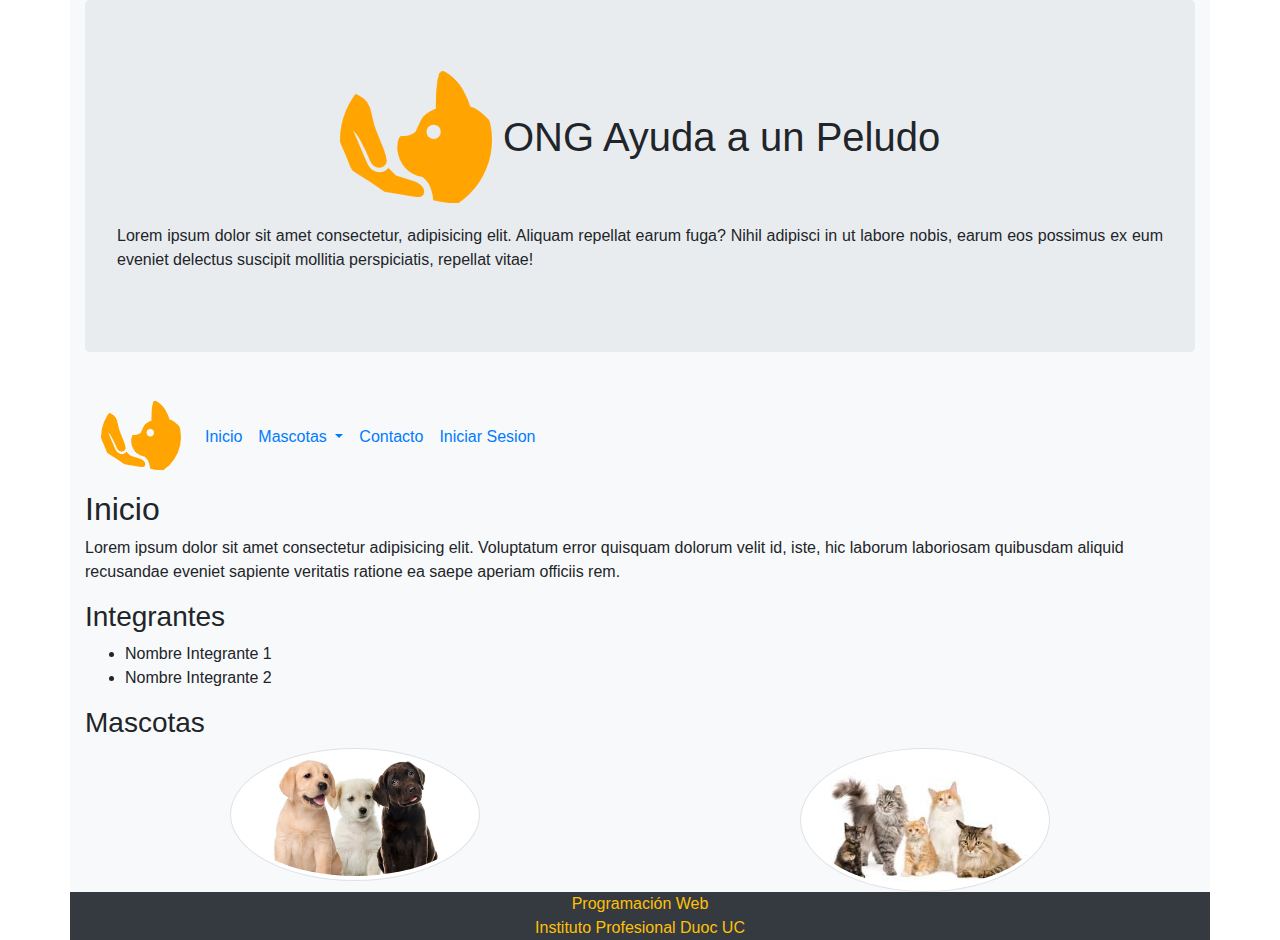
<file: index.html>
<!DOCTYPE html>
<html lang="es">
    <head>
        <title>ONG Ayuda a un peludo</title>
        <meta charset="UTF-8" />
        <meta name="viewport" content="width=device-width, initial-scale=1">
        <link rel="icon" href="img/favicon.ico" type="image/x-icon">
        <link rel="stylesheet" href="https://maxcdn.bootstrapcdn.com/bootstrap/4.5.2/css/bootstrap.min.css">
        <link rel="stylesheet" href="css/estilo.css">
        <script src="https://ajax.googleapis.com/ajax/libs/jquery/3.5.1/jquery.min.js"></script>
        <script src="https://cdnjs.cloudflare.com/ajax/libs/popper.js/1.16.0/umd/popper.min.js"></script>
        <script src="https://maxcdn.bootstrapcdn.com/bootstrap/4.5.2/js/bootstrap.min.js"></script>
    </head>
    <body>
        <div class="container bg-light d-flex flex-column sticky-footer-wrapper min-vh-100">
            <header class="jumbotron">              
                <h1 class="text-center">
                    <img src="img/logo.png" class="rounded-circle" alt="logo"/>
                    <span class="text-nowrap">ONG Ayuda a un Peludo</span>
                </h1>
                <p class="text-justify">
                    Lorem ipsum dolor sit amet consectetur, adipisicing elit. Aliquam repellat earum fuga? Nihil adipisci in ut labore nobis, earum eos possimus ex eum eveniet delectus suscipit mollitia perspiciatis, repellat vitae!
                </p>
            </header>
            <nav class="navbar navbar-expand-md bg-light">
                
                <a class="navbar-brand" href="#">
                    <img src="img/logo.png" class="rounded-circle" width="80" alt="Logo" />
                </a>

                <!-- Links -->
                <ul class="navbar-nav">
                    <li class="nav-item active">
                    <a class="nav-link" href="index.html">Inicio</a>
                    </li>

                    <!-- Dropdown -->
                    <li class="nav-item dropdown">
                        <a class="nav-link dropdown-toggle" href="#" id="navbardrop" data-toggle="dropdown">
                            Mascotas
                        </a>
                        <div class="dropdown-menu">
                            <a class="dropdown-item" href="seccion-perros.html">Perros</a>
                            <a class="dropdown-item" href="seccion-gatos.html">Gatos</a>
                        </div>
                    </li>

                    <li class="nav-item">
                        
                        <a class="nav-link" href="contacto.html">Contacto</a>
                    </li>
                <li class="nav-item">
                        
                        <a class="nav-link" href="Login.html">Iniciar Sesion</a>
                    </li>

                </ul>


            </nav>
            <main class="flex-fill">
                <div class="row">
                    <div class="col-12">
                        <h2>Inicio</h2>
                        <p>
                            Lorem ipsum dolor sit amet consectetur adipisicing elit. 
                            Voluptatum error quisquam dolorum velit id, iste, hic laborum 
                            laboriosam quibusdam aliquid recusandae eveniet sapiente veritatis 
                            ratione ea saepe aperiam officiis rem.
                        </p>
                    </div>
                </div>  
                <div class="row">
                    <div class="col-12">
                        <section>
                            <h3>Integrantes</h3>
                            <ul>
                                <li>Nombre Integrante 1</li>
                                <li>Nombre Integrante 2</li>
                            </ul>
                        </section>
                    </div>
                </div>  
                <div class="row">
                    <div class="col-12">
                        <section>
                            <h3>Mascotas</h3>
                        </section>
                    </div>
                </div>  
                <div class="row">
                    <div class="col-6 text-center">
                        <a href="seccion-perros.html" title="Perros">
                            <img src="img/seccion-perros.jpg" title="Perros" alt="Perros" class="rounded-circle img-thumbnail" width="250"  />
                        </a>
                    </div>
                    <div class="col-6 text-center">
                        <a href="seccion-gatos.html" title="Gatos">
                            <img src="img/seccion-gatos.jpeg" title="Gatos" alt="Gatos"  class="rounded-circle img-thumbnail" width="250"/>
                        </a>
                    </div>
                </div>        
            </main>
            <footer>
                <div class="row bg-dark">
                    <div class="col-12 text-center text-warning">
                            Programación Web<br/>
                            Instituto Profesional Duoc UC
                    </div>
                </div>
            </footer>
        </div>        
    </body>
</html>
</file>
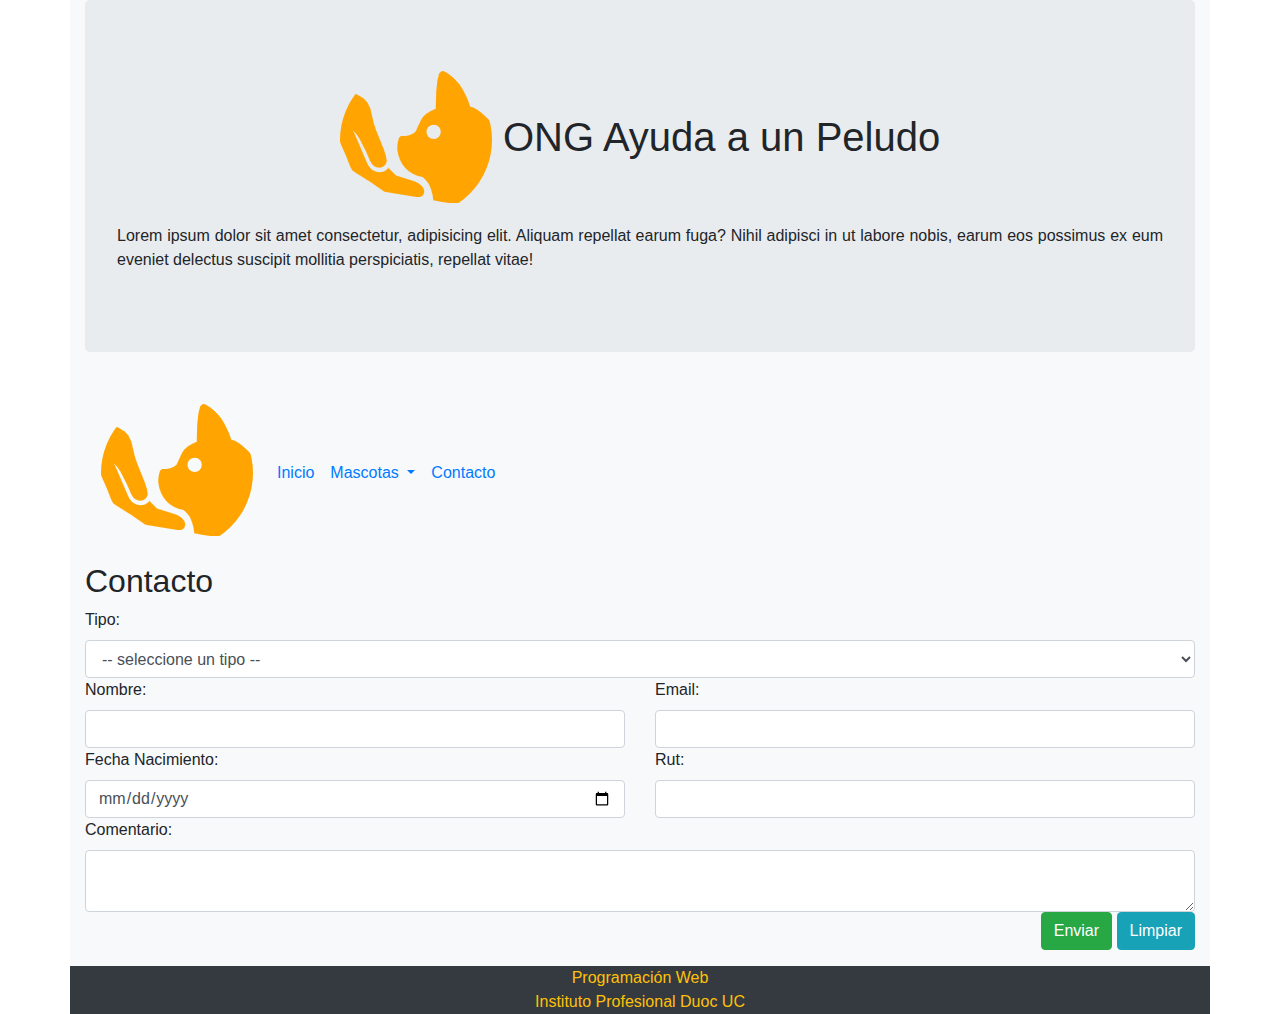
<file: contacto.html>
<!DOCTYPE html>
<html lang="es">
    <head>
        <title>ONG Ayuda a un peludo</title>
        <meta charset="UTF-8" />
        <meta name="viewport" content="width=device-width, initial-scale=1">
        <link rel="icon" href="img/favicon.ico" type="image/x-icon">
        <link rel="stylesheet" href="https://maxcdn.bootstrapcdn.com/bootstrap/4.5.2/css/bootstrap.min.css">
        <link rel="stylesheet" href="css/validaciones.css" >
        <script src="https://ajax.googleapis.com/ajax/libs/jquery/3.5.1/jquery.min.js"></script>
        <script src="https://cdnjs.cloudflare.com/ajax/libs/popper.js/1.16.0/umd/popper.min.js"></script>
        <script src="https://maxcdn.bootstrapcdn.com/bootstrap/4.5.2/js/bootstrap.min.js"></script>
        <script src="js/formulario-contacto.js"></script>
                                                                                                  
    </head>
    <body>
        <div class="container bg-light d-flex flex-column sticky-footer-wrapper min-vh-100">
            <header class="jumbotron">
                <h1 class="text-center">
                    <img src="img/logo.png" class="rounded-circle" alt="logo"/>
                    <span class="text-nowrap">ONG Ayuda a un Peludo</span>
                </h1>
                <p class="text-justify">
                    Lorem ipsum dolor sit amet consectetur, adipisicing elit. Aliquam repellat earum fuga? Nihil adipisci in ut labore nobis, earum eos possimus ex eum eveniet delectus suscipit mollitia perspiciatis, repellat vitae!
                </p>
            </header>
            
            <nav class="navbar navbar-expand-md bg-light">
                
                <a class="navbar-brand" href="#">
                    <img src="img/logo.png" class="rounded-circle" alt="Logo" />
                </a>

                <!-- Links -->
                <ul class="navbar-nav">
                    <li class="nav-item">
                    <a class="nav-link" href="index.html">Inicio</a>
                    </li>

                    <!-- Dropdown -->
                    <li class="nav-item dropdown">
                        <a class="nav-link dropdown-toggle" href="#" id="navbardrop" data-toggle="dropdown">
                            Mascotas
                        </a>
                        <div class="dropdown-menu">
                            <a class="dropdown-item" href="seccion-perros.html">Perros</a>
                            <a class="dropdown-item" href="seccion-gatos.html">Gatos</a>
                        </div>
                        </li>

                    <li class="nav-item">
                    <a class="nav-link" href="contacto.html">Contacto</a>
                    </li>
                </ul>
            </nav>

            <main class="flex-fill">
                <section>
                    <h2>Contacto</h2>
                    <div class="form-group">
                        <form id="formulario-contacto" name="formularioContacto" action="formulario-enviado.html" method="POST" >

                            <div class="row">
                                <div class="col-md-12">
                                    <label for="fieldTipoContacto">
                                            Tipo:<span class="alert alert-danger" role="alert"></span>
                                    </label>
                                    <select id="fieldTipoContacto" name="tipoContacto" class="form-control">
                                        <option value="" >-- seleccione un tipo --</option>
                                        <option value="felicitaciones">Felicitaciones</option>
                                        <option value="sugerencia">Sugerencia</option>
                                        <option value="reclamo">Reclamo</option>
                                    </select>
                                </div>
                            </div>
                            <div class="row">
                                <div class="col-md-6">
                                    <label for="fieldNombre">
                                            Nombre:<span class="alert alert-danger" role="alert"></span> 
                                    </label>                       
                                    <input id="fieldNombre" class="form-control" type="text" name="nombre" />
                                </div>
                                <div class="col-md-6">
                                    <label for="fieldEmail">
                                            Email:
                                            <span class="alert alert-danger" role="alert"></span> 
                                    </label>
                                    <input id="fieldEmail" class="form-control" type="email" name="email" />
                                </div>
                            </div>
                            <div class="row">
                                <div class="col-md-6">
                                    <label for="fieldFechaNacimiento">
                                            Fecha Nacimiento:
                                            <span class="alert alert-danger" role="alert"></span> 
                                    </label>
                                    <input id="fieldFechaNacimiento" class="form-control" type="date" name="fecha_nacimiento" />
                                </div>                            
                                <div class="col-md-6">
                                    <label for="fieldRut">
                                            Rut:
                                            <span class="alert alert-danger" role="alert"></span> 
                                    </label>
                                    <input id="fieldRut" class="form-control" type="text" name="rut" />
                                </div>
                            </div>
                            <div class="row">
                                <div class="col-md-12">
                                    <label for="fieldComentario">
                                            Comentario:
                                            <span class="alert alert-danger" role="alert"></span> 
                                    </label>
                                    <textarea id="fieldComentario" class="form-control" name="comentario"></textarea>
                                </div>
                            </div>
                            <div class="row">
                                <div class="col-md-12 text-right">
                                    <button type="submit" class="btn btn-success" name="submit">Enviar</button>
                                    <button type="reset" class="btn btn-info" name="reset">Limpiar</button>
                                </div>
                            </div>
                        </form>
                    </div>
                </section>      
            </main>
            <footer>
                <div class="row bg-dark">
                    <div class="col-12 text-center text-warning">
                            Programación Web<br/>
                            Instituto Profesional Duoc UC
                    </div>
                </div>
            </footer>      
        </div>
    </body>
</html>
</file>
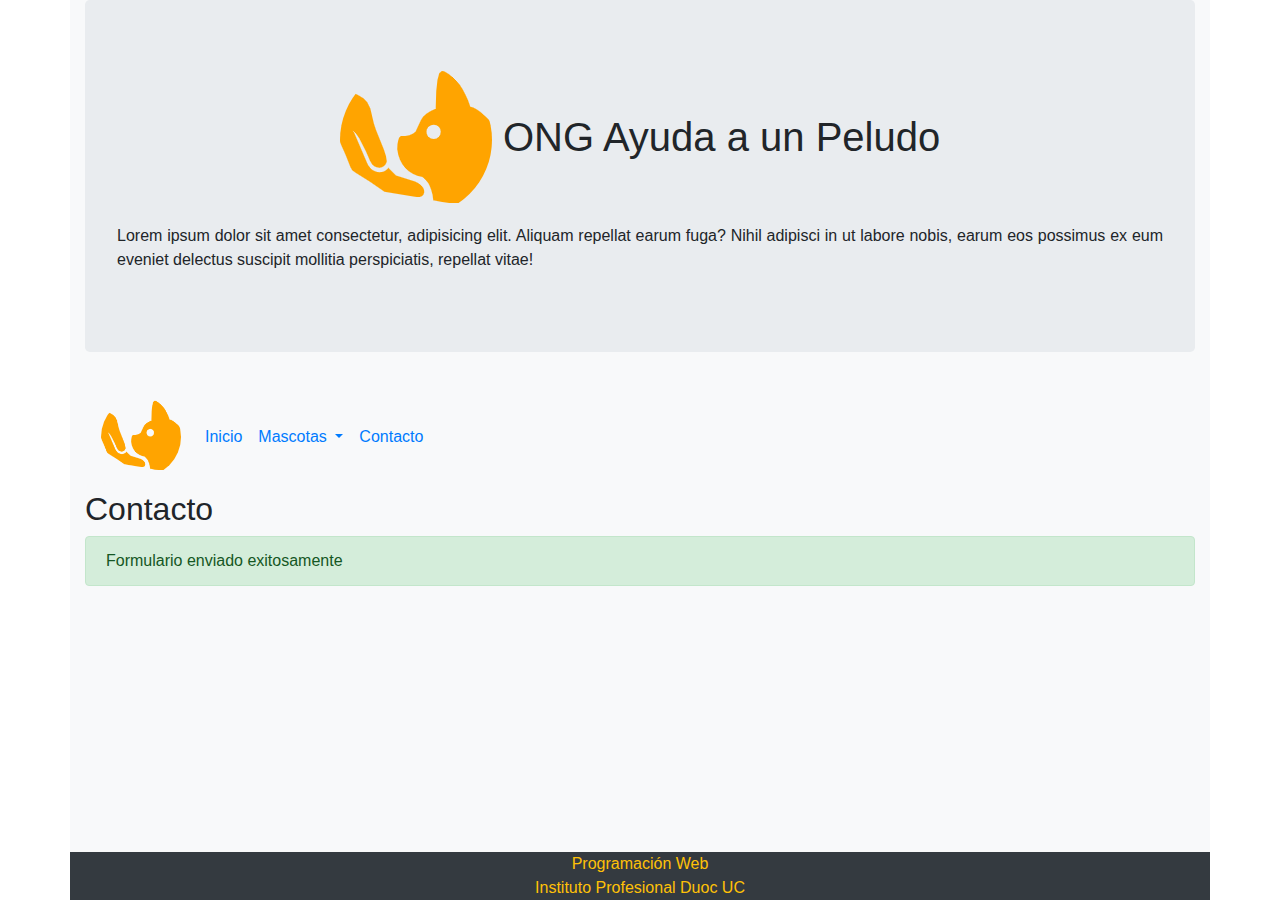
<file: formulario-enviado.html>
<!DOCTYPE html>
<html lang="es">
    <head>
        <title>ONG Ayuda a un peludo</title>
        <meta charset="UTF-8" />
        <meta name="viewport" content="width=device-width, initial-scale=1">
        <link rel="stylesheet" href="https://maxcdn.bootstrapcdn.com/bootstrap/4.5.2/css/bootstrap.min.css">
        <link rel="stylesheet" href="css/validaciones.css" >
        <link rel="icon" href="img/favicon.ico" type="image/x-icon">
        <script src="https://ajax.googleapis.com/ajax/libs/jquery/3.5.1/jquery.min.js"></script>
        <script src="https://cdnjs.cloudflare.com/ajax/libs/popper.js/1.16.0/umd/popper.min.js"></script>
        <script src="https://maxcdn.bootstrapcdn.com/bootstrap/4.5.2/js/bootstrap.min.js"></script>
        <script src="js/formulario-contacto.js"></script>
    </head>
    <body>
        <div class="container bg-light d-flex flex-column sticky-footer-wrapper min-vh-100">
            <header class="jumbotron">
                
                <h1 class="text-center">
                    <img src="img/logo.png" class="rounded-circle" alt="logo"/>
                    <span class="text-nowrap">ONG Ayuda a un Peludo</span>
                </h1>
                <p class="text-justify">
                    Lorem ipsum dolor sit amet consectetur, adipisicing elit. 
                    Aliquam repellat earum fuga? Nihil adipisci in ut labore nobis,
                    earum eos possimus ex eum eveniet delectus suscipit mollitia perspiciatis, 
                    repellat vitae!
                </p>
            </header>

            <nav class="navbar navbar-expand-md bg-light">
                
                <a class="navbar-brand" href="#">
                    <img src="img/logo.png" class="rounded-circle" width="80" alt="Logo" />
                </a>

                <!-- Links -->
                <ul class="navbar-nav">
                    <li class="nav-item">
                    <a class="nav-link" href="index.html">Inicio</a>
                    </li>

                    <!-- Dropdown -->
                    <li class="nav-item dropdown">
                        <a class="nav-link dropdown-toggle" href="#" id="navbardrop" data-toggle="dropdown">
                            Mascotas
                        </a>
                        <div class="dropdown-menu">
                            <a class="dropdown-item" href="#">Perros</a>
                            <a class="dropdown-item" href="#">Gatos</a>
                        </div>
                        </li>

                    <li class="nav-item">
                    <a class="nav-link" href="contacto.html">Contacto</a>
                    </li>
                </ul>
            </nav>            
            <main class="flex-fill">
                <section>
                    <h2>Contacto</h2>
                    
                    <div class="alert alert-success" role="alert">
                        Formulario enviado exitosamente
                    </div> 
                </section> 
            </main>
            <footer>
                <div class="row bg-dark">
                    <div class="col-12 text-center text-warning">
                            Programación Web<br/>
                            Instituto Profesional Duoc UC
                    </div>
                </div>
            </footer>           
        </div>
    </body>
</html>
</file>
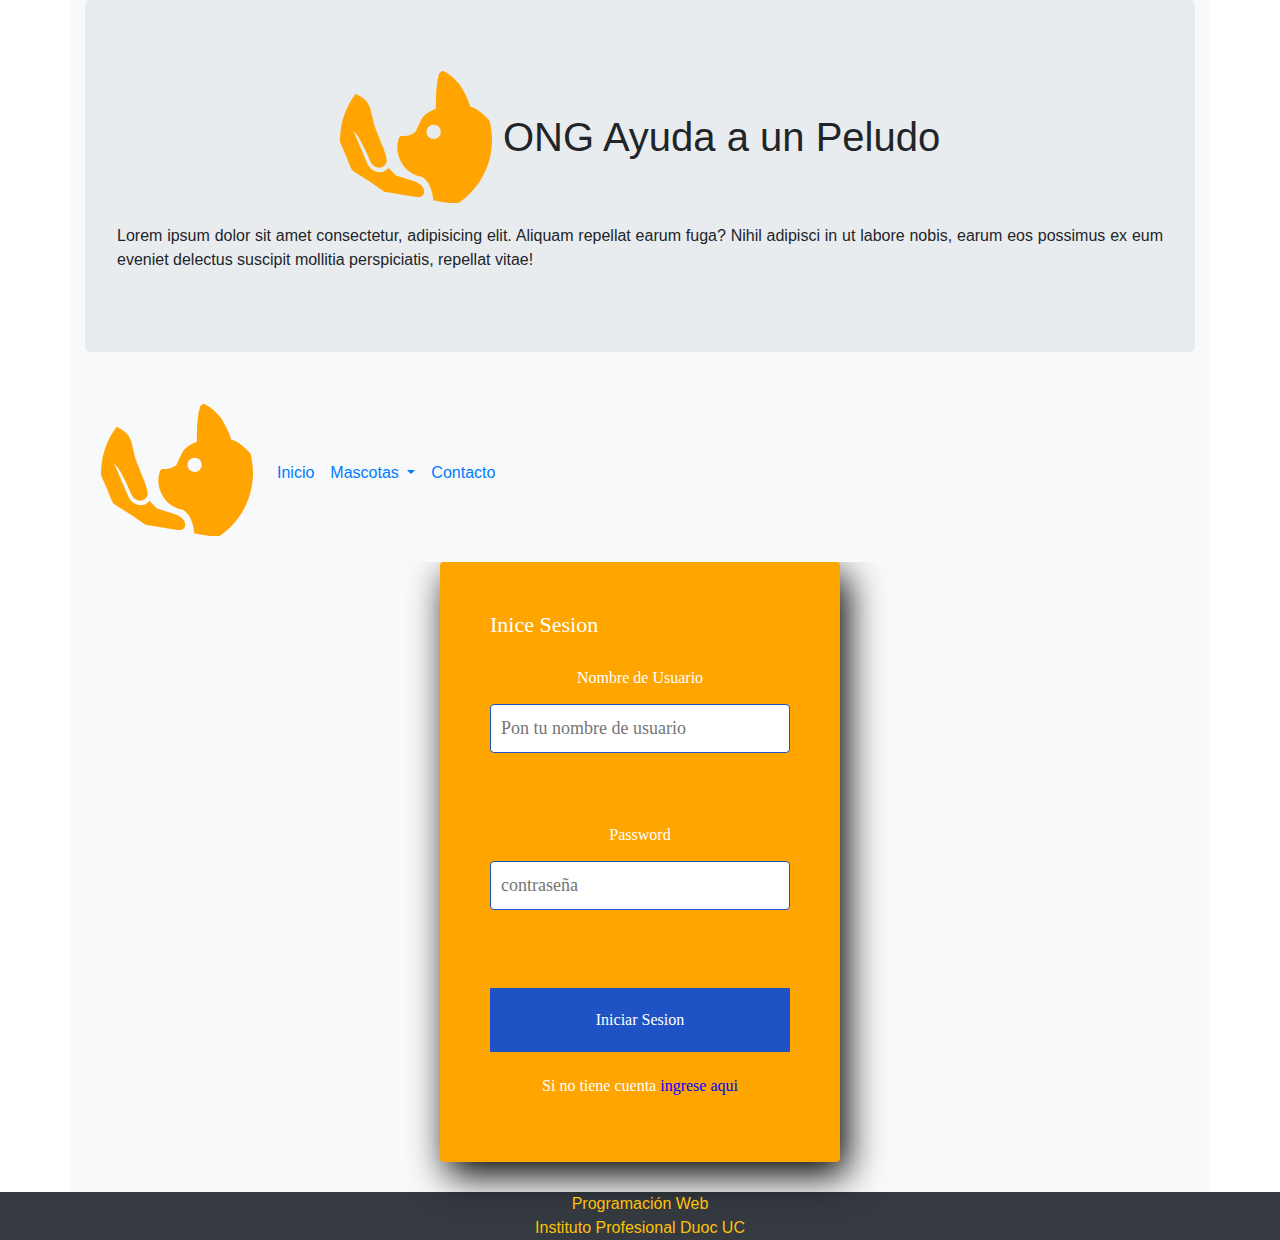
<file: Login.html>
<!DOCTYPE html>
<html lang="es">
    <head>
        <title>ONG Ayuda a un peludo</title>
        <meta charset="UTF-8" />
        <meta name="viewport" content="width=device-width, initial-scale=1">
        <link rel="icon" href="img/favicon.ico" type="image/x-icon">
        <link rel="stylesheet" href="https://maxcdn.bootstrapcdn.com/bootstrap/4.5.2/css/bootstrap.min.css">
        <link rel="stylesheet" href="css/validaciones.css" >
        <link type="text/css" href="./css/login.css" rel="stylesheet" />
        <script src="https://ajax.googleapis.com/ajax/libs/jquery/3.5.1/jquery.min.js"></script>
        <script src="https://cdnjs.cloudflare.com/ajax/libs/popper.js/1.16.0/umd/popper.min.js"></script>
        <script src="https://maxcdn.bootstrapcdn.com/bootstrap/4.5.2/js/bootstrap.min.js"></script>
        <script src="js/formulario-contacto.js"></script>
                                                                                                  
    </head>
    <body>
        <div class="container bg-light d-flex flex-column sticky-footer-wrapper min-vh-100">
            <header class="jumbotron">
                <h1 class="text-center">
                    <img src="img/logo.png" class="rounded-circle" alt="logo"/>
                    <span class="text-nowrap">ONG Ayuda a un Peludo</span>
                </h1>
                <p class="text-justify">
                    Lorem ipsum dolor sit amet consectetur, adipisicing elit. Aliquam repellat earum fuga? Nihil adipisci in ut labore nobis, earum eos possimus ex eum eveniet delectus suscipit mollitia perspiciatis, repellat vitae!
                </p>
            </header>
            
            <nav class="navbar navbar-expand-md bg-light">
                
                <a class="navbar-brand" href="#">
                    <img src="img/logo.png" class="rounded-circle" alt="Logo" />
                </a>

                <!-- Links -->
                <ul class="navbar-nav">
                    <li class="nav-item">
                    <a class="nav-link" href="index.html">Inicio</a>
                    </li>

                    <!-- Dropdown -->
                    <li class="nav-item dropdown">
                        <a class="nav-link dropdown-toggle" href="#" id="navbardrop" data-toggle="dropdown">
                            Mascotas
                        </a>
                        <div class="dropdown-menu">
                            <a class="dropdown-item" href="seccion-perros.html">Perros</a>
                            <a class="dropdown-item" href="seccion-gatos.html">Gatos</a>
                        </div>
                        </li>

                    <li class="nav-item">
                    <a class="nav-link" href="contacto.html">Contacto</a>
                    </li>
                </ul>
            </nav>
            <!-- inicio contenedor -->
 
            <div id="cuerpo">
                <section class="form-register">
                    <h4>Inice Sesion</h4>
                    <form id="form-login" action="index.html" method="post" action="javascript: void(0)">
                        <!-- Nombre -->
                        <p><label for="nombre">Nombre de Usuario</label></p>
                            <input class="controls" type="text" name="nombres" id="nombres" placeholder="Pon tu nombre de usuario" required pattern="[A-Za-z0-9]{8,40}" ></p> 
                        <!-- Password-->
                        <p><label for="pass">Password</label></p>
                            <input class="controls" type="password" name="pass" id="pass" placeholder="contraseña " required pattern="[A-Za-z0-9]{2,40}" /></p>
                        <!-- BOTON inico-->
                        <p><input type="submit" value="Iniciar Sesion" class="botons" ></p>
                        <br></br>
                        <p>Si no tiene cuenta <a href="Registro.html">ingrese aqui</a></p>

                    </form>
            </section>
            </div>
 <!-- fin contenedor -->
    </div>

            <footer>
                <div class="row bg-dark">
                    <div class="col-12 text-center text-warning">
                            Programación Web<br/>
                            Instituto Profesional Duoc UC
                    </div>
                </div>
            </footer>      
        </div>
    </body>
</html>
</file>
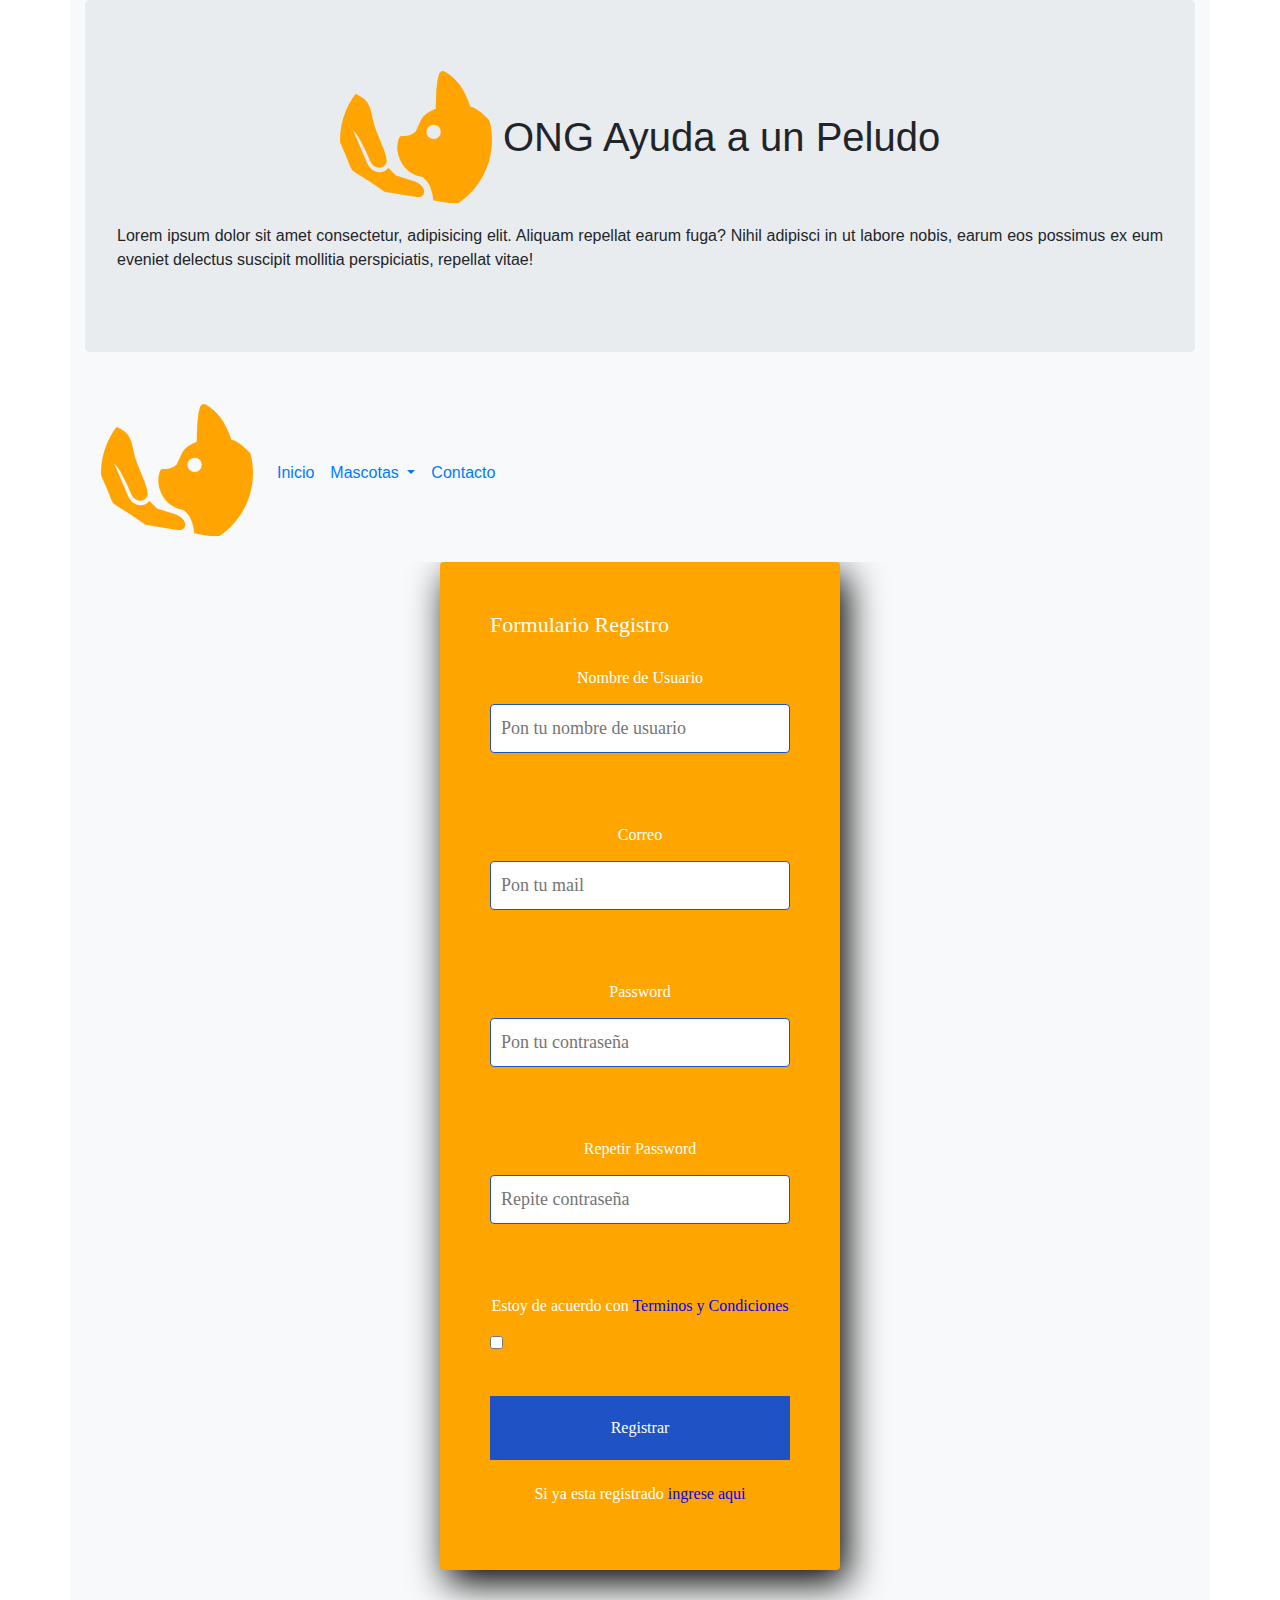
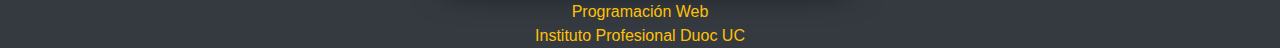
<file: Registro.html>
<!DOCTYPE html>
<html lang="es">
    <head>
        <title>ONG Ayuda a un peludo</title>
        <meta charset="UTF-8" />
        <meta name="viewport" content="width=device-width, initial-scale=1">
        <link rel="icon" href="img/favicon.ico" type="image/x-icon">
        <link rel="stylesheet" href="https://maxcdn.bootstrapcdn.com/bootstrap/4.5.2/css/bootstrap.min.css">
        <link rel="stylesheet" href="css/validaciones.css" >
        <link type="text/css" href="./css/login.css" rel="stylesheet" />
        <script src="https://ajax.googleapis.com/ajax/libs/jquery/3.5.1/jquery.min.js"></script>
        <script src="https://cdnjs.cloudflare.com/ajax/libs/popper.js/1.16.0/umd/popper.min.js"></script>
        <script src="https://maxcdn.bootstrapcdn.com/bootstrap/4.5.2/js/bootstrap.min.js"></script>
        <script src="js/formulario-contacto.js"></script>
                                                                                                  
                                                                                                  
    </head>
    <body>

        <div class="container bg-light d-flex flex-column sticky-footer-wrapper min-vh-100">
            <header class="jumbotron">
                <h1 class="text-center">
                    <img src="img/logo.png" class="rounded-circle" alt="logo"/>
                    <span class="text-nowrap">ONG Ayuda a un Peludo</span>
                </h1>
                <p class="text-justify">
                    Lorem ipsum dolor sit amet consectetur, adipisicing elit. Aliquam repellat earum fuga? Nihil adipisci in ut labore nobis, earum eos possimus ex eum eveniet delectus suscipit mollitia perspiciatis, repellat vitae!
                </p>
            </header>
            
            <nav class="navbar navbar-expand-md bg-light">
                
                <a class="navbar-brand" href="#">
                    <img src="img/logo.png" class="rounded-circle" alt="Logo" />
                </a>

                <!-- Links -->
                <ul class="navbar-nav">
                    <li class="nav-item">
                    <a class="nav-link" href="index.html">Inicio</a>
                    </li>

                    <!-- Dropdown -->
                    <li class="nav-item dropdown">
                        <a class="nav-link dropdown-toggle" href="#" id="navbardrop" data-toggle="dropdown">
                            Mascotas
                        </a>
                        <div class="dropdown-menu">
                            <a class="dropdown-item" href="seccion-perros.html">Perros</a>
                            <a class="dropdown-item" href="seccion-gatos.html">Gatos</a>
                        </div>
                        </li>

                    <li class="nav-item">
                    <a class="nav-link" href="contacto.html">Contacto</a>
                    </li>
                </ul>
            </nav>
            <!-- inicio contenedor -->
 
            <div id="cuerpo">
                <section class="form-register">
                    <h4>Formulario Registro</h4>
                    <form id="form-login" action="Login.html" method="post" action="javascript: void(0)">
                        <!-- Nombre -->
                        <p><label for="nombre">Nombre de Usuario</label></p>
                            <input class="controls" type="text" name="nombres" id="nombres" placeholder="Pon tu nombre de usuario" required pattern="[A-Za-z0-9]{8,40}" ></p> 
                        <!-- correo -->
                        <p><label for="correo">Correo</label></p>
                            <input class="controls" type="email" name="correo" id="correo" placeholder="Pon tu mail" 
                            pattern="[a-zA-Z0-9_]+([.][a-zA-Z0-9_]+)*@[a-zA-Z0-9_]+([.][a-zA-Z0-9_]+)*[.][a-zA-Z]{1,5}" /></p>

                        <!-- Password-->
                        <p><label for="pass">Password</label></p>
                            <input class="controls" type="password" name="pass" id="pass" placeholder="Pon tu contraseña " required pattern="[A-Za-z0-9]{2,40}" /></p>
                        <!-- REPETIR Password -->
                        <p><label for="repass">Repetir Password</label></p>
                            <input class="controls" type="password" name="pass" id="pass" placeholder="Repite contraseña" required pattern="[A-Za-z0-9]{2,40}" /></p>
                        <!-- inCONDICIONES DEL SERVICIO-->
                        <p>Estoy de acuerdo con <a href="#">Terminos y Condiciones</a></p>
                        <input type="checkbox" name="registrarr" id="registrar" required/>
                        <br></br>
                        <!-- BOTON ENVIAR -->
                        <p><input type="submit" value="Registrar" class="botons" ></p>
                        <br></br>
                        <p>Si ya esta registrado <a href="Login.html">ingrese aqui</a></p>

                    </form>
            </section>
            </div>
 <!-- fin contenedor -->
    </div>

            <footer>
                <div class="row bg-dark">
                    <div class="col-12 text-center text-warning">
                            Programación Web<br/>
                            Instituto Profesional Duoc UC
                    </div>
                </div>
            </footer>      
        </div>
    </body>
</html>
</file>
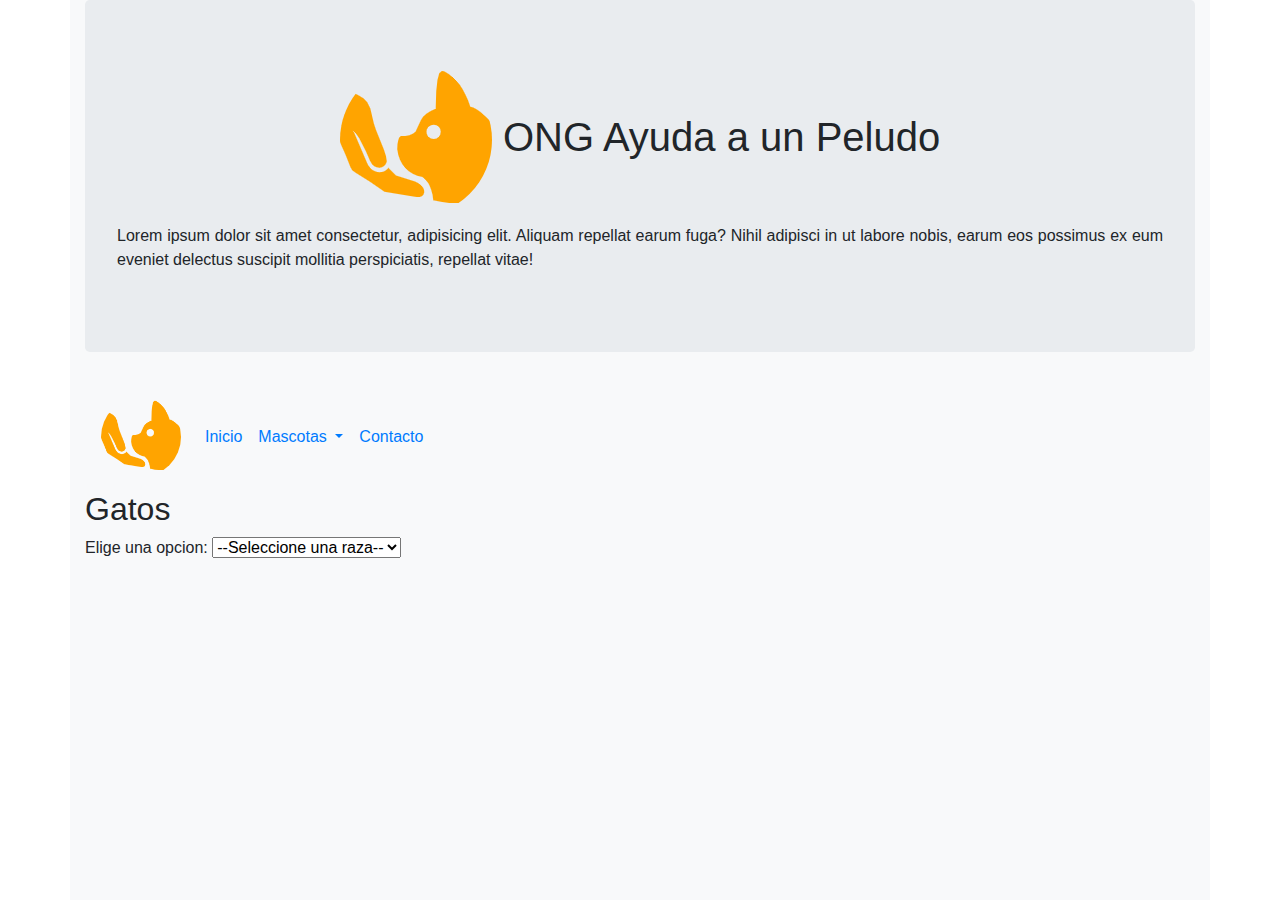
<file: seccion-gatos.html>
<!DOCTYPE html>
<html lang="es">
    <head>
        <title>ONG Ayuda a un peludo - Gatos</title>
        <meta charset="UTF-8" />
        <meta name="viewport" content="width=device-width, initial-scale=1">
        <link rel="icon" href="img/favicon.ico" type="image/x-icon">
        <link rel="stylesheet" href="https://maxcdn.bootstrapcdn.com/bootstrap/4.5.2/css/bootstrap.min.css">
        <script src="https://ajax.googleapis.com/ajax/libs/jquery/3.5.1/jquery.min.js"></script>
        <script src="https://cdnjs.cloudflare.com/ajax/libs/popper.js/1.16.0/umd/popper.min.js"></script>
        <script src="https://maxcdn.bootstrapcdn.com/bootstrap/4.5.2/js/bootstrap.min.js"></script>
        <script src="js/galeria-imagenes.js"></script>
        <script src="js/seccion-gatos.js"></script>
    </head>
    <body>
        <div class="container bg-light d-flex flex-column sticky-footer-wrapper min-vh-100">
            <header class="jumbotron">
                
                <h1 class="text-center">
                    <img src="img/logo.png" class="rounded-circle" alt="logo"/>
                    <span class="text-nowrap">ONG Ayuda a un Peludo</span>
                </h1>
                <p class="text-justify">
                    Lorem ipsum dolor sit amet consectetur, adipisicing elit. 
                    Aliquam repellat earum fuga? Nihil adipisci in ut labore nobis,
                    earum eos possimus ex eum eveniet delectus suscipit mollitia perspiciatis, 
                    repellat vitae!
                </p>
            </header>

            <nav class="navbar navbar-expand-md bg-light">
                
                <a class="navbar-brand" href="#">
                    <img src="img/logo.png" class="rounded-circle" width="80" alt="Logo" />
                </a>

                <!-- Links -->
                <ul class="navbar-nav">
                    <li class="nav-item">
                    <a class="nav-link" href="index.html">Inicio</a>
                    </li>

                    <!-- Dropdown -->
                    <li class="nav-item dropdown">
                        <a class="nav-link dropdown-toggle" href="#" id="navbardrop" data-toggle="dropdown">
                            Mascotas
                        </a>
                        <div class="dropdown-menu">
                            <a class="dropdown-item" href="seccion-perros.html">Perros</a>
                            <a class="dropdown-item active" href="seccion-gatos.html">Gatos</a>
                        </div>
                    </li>

                    <li class="nav-item">
                        
                        <a class="nav-link" href="contacto.html">Contacto</a>
                    </li>
                </ul>
            </nav>
            <main class="flex-fill">            
                <div class="row">
                    <div class="col-12">
                        <section>
                            <h2>
                                Gatos
                            </h2> 
                            <label for="gatos">Elige una opcion:</label>

                            <select id="gatos">
                            <option value="seleccione una raza" selected>--Seleccione una raza--</option>
                            <option value="cualquiera">Cualquiera</option>
                            <option value="maine coon">Maine coon</option>
                            <option value="persa">Persa</option>
                            <option value="siames">Siames</option>
                            <option value="ragdoll">Ragdoll</option>
                            <option value="bengala">Bengala</option>
                            <option value="abisinio">Abisinio</option>
                            <option value="burmes">Burmes</option>
                            <option value="bombay">Bombay</option>
                            <option value="mestizo">Mestizo</option>


                            
                            
                            
                            <table  id="lista-gatos" class="table text-center">
                                
                            </table>
                        </section>
                    </div>
                </div>
            </main>
            <footer>
                <div class="row bg-dark">
                    <div class="col-12 text-center text-warning">
                            Programación Web<br/>
                            Instituto Profesional Duoc UC
                    </div>
                </div>
            </footer>   
        </div>
    </body>
</html>
</file>
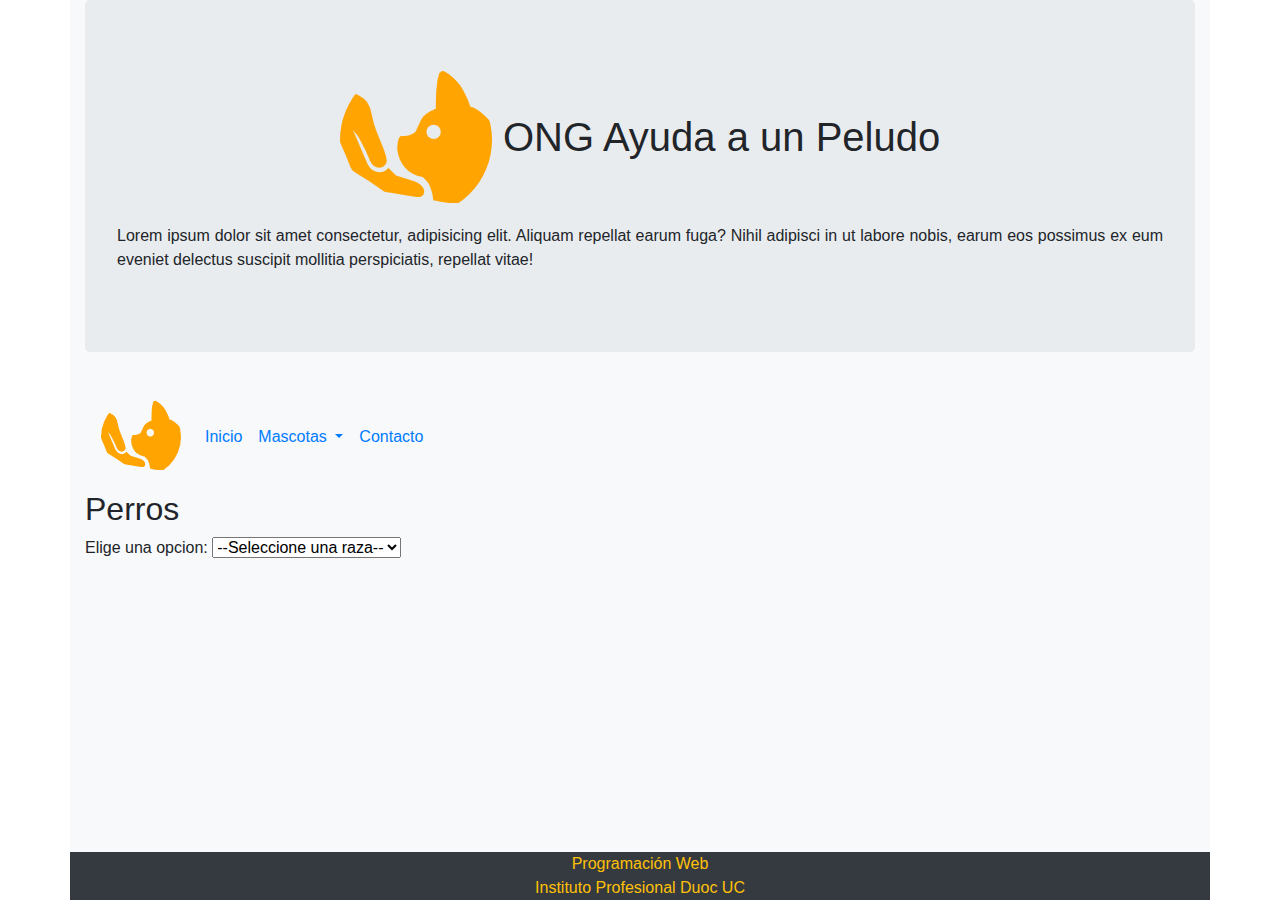
<file: seccion-perros.html>
<!DOCTYPE html>
<html lang="es">
    <head>
        <title>ONG Ayuda a un peludo - Perros</title>
        <meta charset="UTF-8" />
        <meta name="viewport" content="width=device-width, initial-scale=1">
        <link rel="icon" href="img/favicon.ico" type="image/x-icon">     
        <link rel="stylesheet" href="https://maxcdn.bootstrapcdn.com/bootstrap/4.5.2/css/bootstrap.min.css">
        <script src="https://ajax.googleapis.com/ajax/libs/jquery/3.5.1/jquery.min.js"></script>
        <script src="https://cdnjs.cloudflare.com/ajax/libs/popper.js/1.16.0/umd/popper.min.js"></script>
        <script src="https://maxcdn.bootstrapcdn.com/bootstrap/4.5.2/js/bootstrap.min.js"></script>
        <script src="js/galeria-imagenes.js"></script>
        <script src="js/seccion-perros.js"></script>
    </head>
    <body>
        <div class="container bg-light d-flex flex-column sticky-footer-wrapper min-vh-100">
            
            <header class="jumbotron">
                
                <h1 class="text-center">
                    <img src="img/logo.png" class="rounded-circle" alt="logo"/>
                    <span class="text-nowrap">ONG Ayuda a un Peludo</span>
                </h1>
                <p class="text-justify">
                    Lorem ipsum dolor sit amet consectetur, adipisicing elit. 
                    Aliquam repellat earum fuga? Nihil adipisci in ut labore nobis,
                    earum eos possimus ex eum eveniet delectus suscipit mollitia perspiciatis, 
                    repellat vitae!
                </p>
            </header>

            <nav class="navbar navbar-expand-md bg-light">
                
                <a class="navbar-brand" href="#">
                    <img src="img/logo.png" class="rounded-circle" width="80" alt="Logo" />
                </a>

                <!-- Links -->
                <ul class="navbar-nav">
                    <li class="nav-item">
                    <a class="nav-link" href="index.html">Inicio</a>
                    </li>

                    <!-- Dropdown -->
                    <li class="nav-item dropdown">
                        <a class="nav-link dropdown-toggle" href="#" id="navbardrop" data-toggle="dropdown">
                            Mascotas
                        </a>
                        <div class="dropdown-menu">
                            <a class="dropdown-item active" href="seccion-perros.html">Perros</a>
                            <a class="dropdown-item" href="seccion-gatos.html">Gatos</a>
                        </div>
                    </li>

                    <li class="nav-item">
                        
                        <a class="nav-link" href="contacto.html">Contacto</a>
                    </li>
                </ul>
            </nav>

            <main class="flex-fill">
            <div class="row">
                <div class="col-12">
                    <section>
                        <h2>
                            Perros
                        </h2> 
                        <label for="perros">Elige una opcion:</label>

                        <select id="perros">
                        <option value="seleccione una raza" selected>--Seleccione una raza--</option>
                        <option value="cualquiera">Cualquiera</option>
                        <option value="bulldog">Bulldog</option>
                        <option value="doberman">Doberman</option>
                        <option value="siberiano">Siberiano</option>
                        <option value="pastor">Pastor aleman</option>
                        <option value="bully">Bully</option>
                        <option value="pitbull">Pitbull</option>
                        <option value="grandanes">Grandanes</option>
                        <option value="mastin">Mastin</option>
                        <option value="akita">Akita</option>
                        <option value="mestizo">Mestizo</option>
                        
                        </select>

                        <table id="lista-perros" class="table text-center">

                        </table>
                    </section>
                </div>
            </div>
        </main>
        <footer>
            <div class="row bg-dark">
                <div class="col-12 text-center text-warning">
                        Programación Web<br/>
                        Instituto Profesional Duoc UC
                </div>
            </div>
        </footer>   
        </div>
    </body>
</html>
</file>
<file: css/estilo.css>
#tiempo span {
    font-weight: normal;
}
</file>
<file: css/validaciones.css>
.error-campo-formulario {
    border: 2px solid red;
}
</file>
<file: css/login.css>
* {
    margin: 0;
    padding: 0;
    box-sizing: border-box;
  }
  
  
  .form-register {
    width: 400px;
    background: orange;
    padding: 50px;
    margin: auto;
    margin-top: 0px;
    margin-bottom: 30px;
    border-radius: 4px;
    font-family: 'calibri';
    color: white;
    box-shadow: 7px 13px 37px #000;
  }
  
  .form-register h4 {
    font-size: 22px;
    margin-bottom: 20px;
  }
  
  .controls {
    width: 100%;
    background: white;
    padding: 10px;
    border-radius: 4px;
    margin-bottom: 16px;
    border: 1px solid #1f53c5;
    font-family: 'calibri';
    font-size: 18px;
    color: orange;
  }


  .form-register p {
    height: 30px;
    text-align: center;
    font-size: 16px;
    line-height: 40px;
  }

 
  .form-register a {
    color: blue;
    text-decoration: none;
    font-size: 16px;
  }
  
  .form-register a:hover {
    color: white;
    text-decoration: underline;
    font-size: 16px;
  }
  

  .form-register .botons {
    width: 100%;
    background: #1f53c5;
    border: none;
    padding: 12px;
    color: white;
    margin: 16px 0;
    font-size: 16px;
  }
 .form-register .botons:active{
    position: relative;
    top: 3px;
}
</file>
